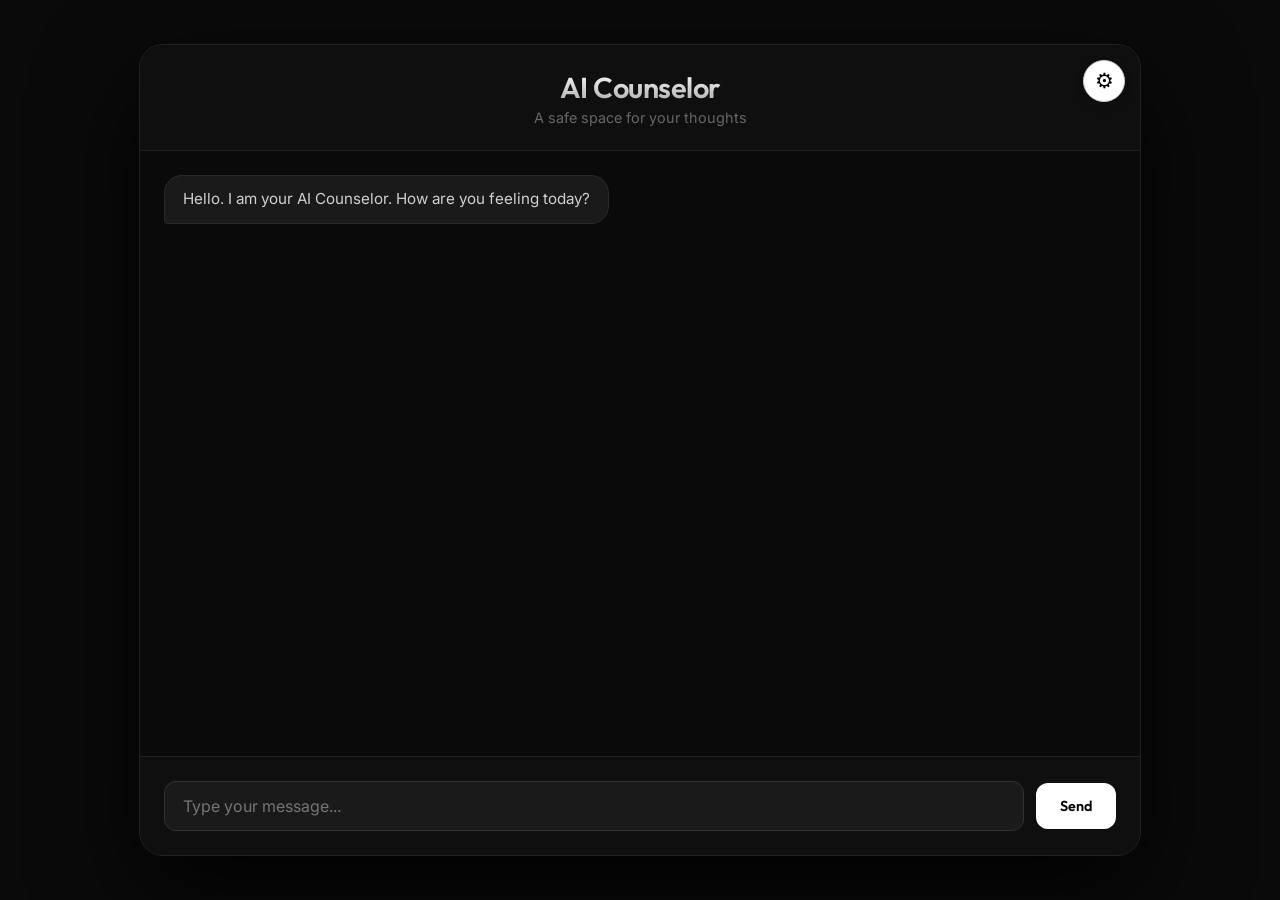
<file: index.html>
<!DOCTYPE html>
<html lang="en">
<head>
    <meta charset="UTF-8">
    <meta name="viewport" content="width=device-width, initial-scale=1.0">
    <title>AI Counselor</title>
    <link rel="preconnect" href="https://fonts.googleapis.com">
    <link rel="preconnect" href="https://fonts.gstatic.com" crossorigin>
    <link href="https://fonts.googleapis.com/css2?family=Inter:wght@300;400;500;600&family=Outfit:wght@400;600&display=swap" rel="stylesheet">
    <link rel="stylesheet" href="style.css">
</head>
<body>
    <div class="app-container">
        <button id="settings-btn" onclick="toggleSettings()" style="position: absolute; top: 15px; right: 15px; width: 42px; height: 42px; border-radius: 50%; background: #fff; border: 1px solid #ccc; color: #000 !important; cursor: pointer; display: flex; align-items: center; justify-content: center; font-size: 1.3rem; box-shadow: 0 4px 10px rgba(0,0,0,0.1); z-index: 100; transition: all 0.2s;" onmouseover="this.style.backgroundColor='#f0f0f0'" onmouseout="this.style.backgroundColor='#fff'">&#9881;</button>
        <header>
            <h1>AI Counselor</h1>
            <p>A safe space for your thoughts</p>
        </header>

        <div id="chat-window" class="chat-window">
            <!-- Messages will appear here -->
            <div class="message ai-message">
                Hello. I am your AI Counselor. How are you feeling today?
            </div>
        </div>


        <div id="settings-modal" class="modal" style="display: none; position: fixed; z-index: 100; left: 0; top: 0; width: 100%; height: 100%; background-color: rgba(0,0,0,0.5); align-items: center; justify-content: center;">
            <div class="modal-content" style="background: white; padding: 20px; border-radius: 10px; width: 300px; box-shadow: 0 4px 15px rgba(0,0,0,0.2); font-family: 'Inter', sans-serif;">
                <h3 style="margin-top: 0;">Account Settings</h3>

                <div style="margin-bottom: 20px;">
                    <div style="display: flex; justify-content: space-between; align-items: center; margin-bottom: 5px;">
                        <label style="font-size: 0.8rem; color: #666; font-weight: 500;">Current Password</label>
                        <button onclick="togglePasswordVisibility()" id="toggle-pass-btn" style="background: none; border: none; color: #007bff; cursor: pointer; font-size: 0.7rem; padding: 0;">Show</button>
                    </div>
                    <div style="display: flex; gap: 5px; margin-bottom: 10px;">
                        <input type="password" id="current-password" readonly style="flex-grow: 1; padding: 8px; border: 1px solid #eee; border-radius: 4px; box-sizing: border-box; font-family: monospace; background: #f9f9f9; color: #999;">
                    </div>
                    <div style="display: flex; flex-direction: column; gap: 8px;">
                        <div style="display: flex; gap: 5px; align-items: center;">
                            <input type="password" id="new-password" placeholder="Enter new password" style="flex-grow: 1; padding: 8px; border: 1px solid #ccc; border-radius: 4px; box-sizing: border-box; font-family: monospace;">
                            <button onclick="toggleNewPasswordVisibility()" id="toggle-new-pass-btn" style="background: none; border: none; color: #007bff; cursor: pointer; font-size: 0.7rem; padding: 0 10px;">Show</button>
                        </div>
                        <button onclick="updatePassword()" style="background: #333; color: white; border: none; padding: 8px 15px; border-radius: 4px; cursor: pointer; font-size: 0.8rem; transition: background 0.2s; width: 100%;">Save Password</button>
                    </div>
                </div>
                <div style="margin-bottom: 20px;">
                    <div style="display: flex; justify-content: space-between; align-items: center; margin-bottom: 5px;">
                        <label style="font-size: 0.8rem; color: #666; font-weight: 500;">Current API Key</label>
                        <button onclick="toggleKeyVisibility()" id="toggle-key-btn" style="background: none; border: none; color: #007bff; cursor: pointer; font-size: 0.7rem; padding: 0;">Show</button>
                    </div>
                    <div style="display: flex; gap: 5px; margin-bottom: 10px;">
                        <input type="password" id="current-api-key" readonly style="flex-grow: 1; padding: 8px; border: 1px solid #eee; border-radius: 4px; box-sizing: border-box; font-family: monospace; background: #f9f9f9; color: #999;">
                    </div>
                    <div style="display: flex; flex-direction: column; gap: 8px;">
                        <div style="display: flex; gap: 5px; align-items: center;">
                            <input type="password" id="new-api-key" placeholder="Enter new API key" style="flex-grow: 1; padding: 8px; border: 1px solid #ccc; border-radius: 4px; box-sizing: border-box; font-family: monospace;">
                            <button onclick="toggleNewKeyVisibility()" id="toggle-new-key-btn" style="background: none; border: none; color: #007bff; cursor: pointer; font-size: 0.7rem; padding: 0 10px;">Show</button>
                        </div>
                        <button onclick="updateApiKey()" style="background: #333; color: white; border: none; padding: 8px 15px; border-radius: 4px; cursor: pointer; font-size: 0.8rem; transition: background 0.2s; width: 100%;">Save API Key</button>
                    </div>
                </div>

                <hr style="border: 0; border-top: 1px solid #eee; margin: 20px 0;">

                <div style="display: flex; flex-direction: column; gap: 10px; margin-bottom: 20px;">
                    <button onclick="clearCurrentSessionHistory()" style="background: #fff; border: 1px solid #ff4d4d; color: #ff4d4d; cursor: pointer; padding: 8px 15px; border-radius: 4px; font-size: 0.8rem; width: 100%; transition: all 0.2s;">Clear Chat History</button>
                    <button onclick="logout()" style="background: #fff; border: 1px solid #333; color: #333; cursor: pointer; padding: 8px 15px; border-radius: 4px; font-size: 0.8rem; width: 100%; transition: all 0.2s;">Logout</button>
                </div>

                <div style="text-align: right;">
                    <button onclick="toggleSettings()" style="background: none; border: none; color: #666; cursor: pointer; padding: 5px 10px; font-size: 0.8rem;">Close</button>
                </div>
            </div>
        </div>

        <div class="input-area">
            <input type="text" id="user-input" placeholder="Type your message..." autocomplete="off">
            <button id="send-btn">Send</button>
        </div>
    </div>
    <script src="script.js"></script>
</body>

</html>
</file>
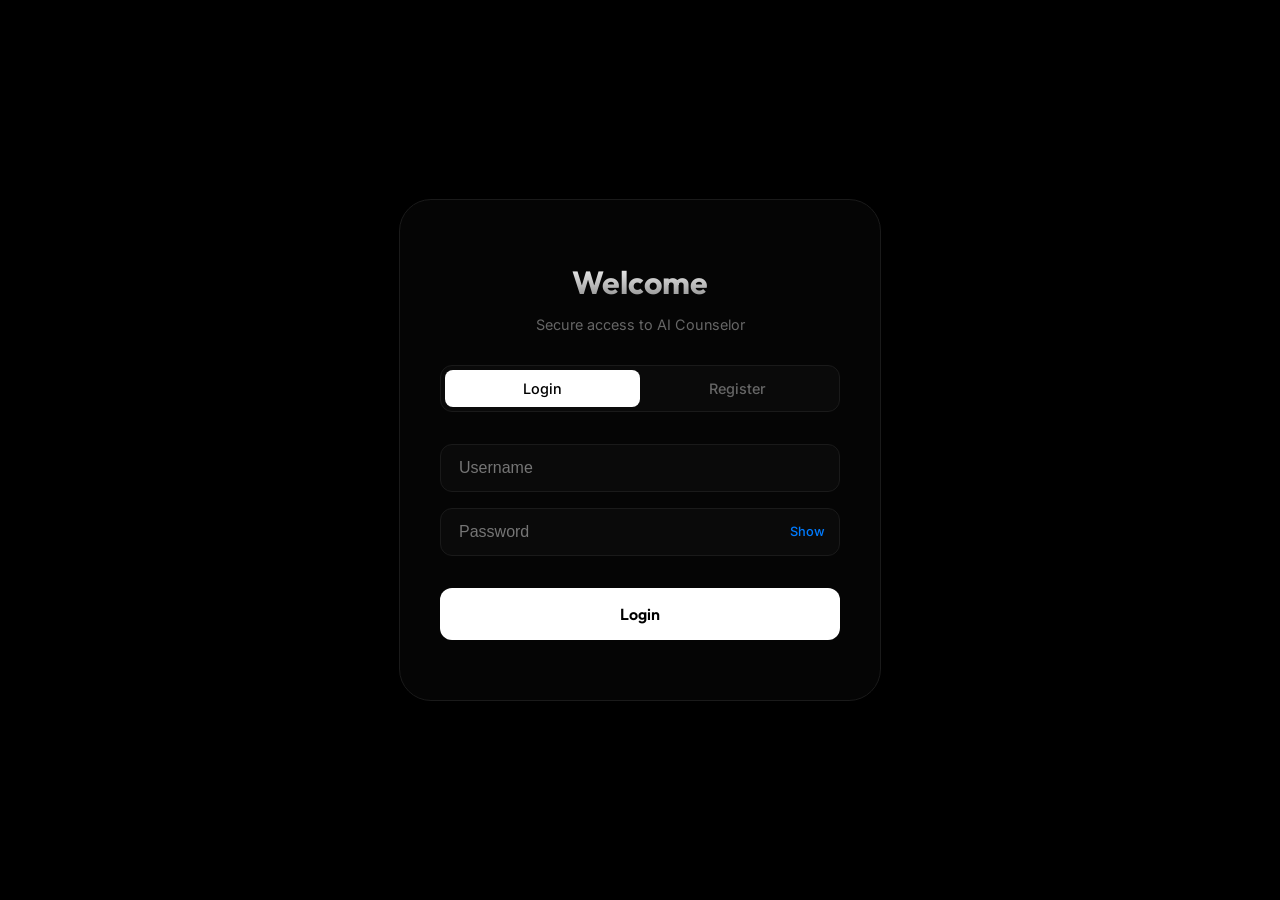
<file: login.html>
<!DOCTYPE html>
<html lang="en">
<head>
    <meta charset="UTF-8">
    <meta name="viewport" content="width=device-width, initial-scale=1.0">
    <title>Welcome | AI Counselor</title>
    <link rel="preconnect" href="https://fonts.googleapis.com">
    <link rel="preconnect" href="https://fonts.gstatic.com" crossorigin>
    <link href="https://fonts.googleapis.com/css2?family=Inter:wght@300;400;500;600&family=Outfit:wght@400;600&display=swap" rel="stylesheet">
    <style>
        body {
            margin: 0;
            padding: 0;
            font-family: 'Inter', sans-serif;
            background-color: #000000;
            color: #e0e0e0;
            display: flex;
            justify-content: center;
            align-items: center;
            height: 100vh;
            -webkit-font-smoothing: antialiased;
        }

        .auth-container {
            width: 90%;
            max-width: 400px;
            background-color: #050505;
            border: 1px solid #1a1a1a;
            border-radius: 32px;
            padding: 40px;
            box-shadow: 0 30px 60px rgba(0,0,0,0.9);
            text-align: center;
        }

        h1 {
            font-family: 'Outfit', sans-serif;
            font-size: 2rem;
            margin-bottom: 8px;
            background: linear-gradient(180deg, #fff 0%, #888 100%);
            -webkit-background-clip: text;
            -webkit-text-fill-color: transparent;
        }

        p {
            color: #666;
            font-size: 0.9rem;
            margin-bottom: 32px;
        }

        .tab-group {
            display: flex;
            background-color: #0a0a0a;
            border: 1px solid #1a1a1a;
            border-radius: 12px;
            margin-bottom: 32px;
            padding: 4px;
        }

        .tab {
            flex: 1;
            padding: 10px;
            cursor: pointer;
            border-radius: 8px;
            font-size: 0.9rem;
            font-weight: 500;
            transition: all 0.3s ease;
            color: #666;
        }

        .tab.active {
            background-color: #ffffff;
            color: #000000;
        }

        .input-group {
            display: flex;
            flex-direction: column;
            gap: 16px;
            margin-bottom: 32px;
        }

        .password-wrapper {
            position: relative;
            display: flex;
            align-items: center;
        }

        .password-wrapper input {
            width: 100%;
            padding-right: 55px;
        }

        .toggle-password {
            position: absolute;
            right: 15px;
            cursor: pointer;
            font-size: 0.8rem;
            user-select: none;
            color: #007bff;
            transition: color 0.2s;
            font-weight: 500;
        }

        .toggle-password:hover {
            color: #4da3ff;
        }


        input {
            background-color: #0a0a0a;
            border: 1px solid #1a1a1a;
            border-radius: 12px;
            padding: 14px 18px;
            color: #fff;
            font-size: 1rem;
            outline: none;
            transition: all 0.3s ease;
        }


        input:focus {
            border-color: #333;
            background-color: #0f0f0f;
        }

        #submit-btn {
            width: 100%;
            background-color: #ffffff;
            color: #000000;
            border: none;
            border-radius: 12px;
            padding: 16px;
            font-family: 'Outfit', sans-serif;
            font-weight: 600;
            font-size: 1rem;
            cursor: pointer;
            transition: all 0.3s ease;
        }

        #submit-btn:hover {
            background-color: #e0e0e0;
            transform: translateY(-2px);
        }

        #message {
            margin-top: 20px;
            font-size: 0.85rem;
            color: #ff4444;
        }
    </style>
</head>
<body>

    <div class="auth-container">
        <h1>Welcome</h1>
        <p>Secure access to AI Counselor</p>

        <div class="tab-group">
            <div id="login-tab" class="tab active" onclick="switchTab('login')">Login</div>
            <div id="register-tab" class="tab" onclick="switchTab('register')">Register</div>
        </div>

        <div class="input-group">
            <input type="text" id="username" placeholder="Username">
            <div class="password-wrapper">
                <input type="password" id="password" placeholder="Password">
                <span class="toggle-password" onclick="toggleLoginPasswordVisibility()" id="login-pass-btn">Show</span>
            </div>
            <input type="text" id="ollama-key" placeholder="Ollama API Key" style="display: none;">
        </div>

        <button id="submit-btn" onclick="handleSubmit()">Login</button>
        <div id="message"></div>
    </div>

    <script>
        let currentMode = 'login';

        function switchTab(mode) {
            currentMode = mode;
            document.getElementById('login-tab').classList.toggle('active', mode === 'login');
            document.getElementById('register-tab').classList.toggle('active', mode === 'register');
            document.getElementById('submit-btn').innerText = mode === 'login' ? 'Login' : 'Register';

            // Show/Hide Ollama Key field based on mode
            document.getElementById('ollama-key').style.display = mode === 'register' ? 'block' : 'none';

            document.getElementById('message').innerText = '';
        }

        async function handleSubmit() {
            const username = document.getElementById('username').value;
            const password = document.getElementById('password').value;
            const ollamaKey = document.getElementById('ollama-key').value;
            const messageDiv = document.getElementById('message');

            if (!username || !password) {
                messageDiv.innerText = "Please fill in all fields";
                return;
            }

            if (currentMode === 'register' && !ollamaKey) {
                messageDiv.innerText = "Please provide your Ollama API Key";
                return;
            }

            try {
                const response = await fetch('/auth', {
                    method: 'POST',
                    headers: { 'Content-Type': 'application/json' },
                    body: JSON.stringify({
                        mode: currentMode,
                        username: username,
                        password: password,
                        ollama_key: ollamaKey
                    })
                });

                const result = await response.json();

                if (result.success) {
                    window.location.href = '/home'; // Redirect to home page
                } else {
                    messageDiv.innerText = result.error || "Authentication failed";
                }
            } catch (error) {
                messageDiv.innerText = "Server error. Please try again.";
            }
        }

        function toggleLoginPasswordVisibility() {
            const passwordInput = document.getElementById('password');
            const toggleBtn = document.getElementById('login-pass-btn');
            if (passwordInput.type === 'password') {
                passwordInput.type = 'text';
                toggleBtn.innerText = 'Hide';
            } else {
                passwordInput.type = 'password';
                toggleBtn.innerText = 'Show';
            }
        }
    </script>
</body>
</html>
</file>
<file: style.css>
body {
    margin: 0;
    padding: 0;
    font-family: 'Inter', -apple-system, BlinkMacSystemFont, "Segoe UI", Roboto, Helvetica, Arial, sans-serif;
    background-color: #0a0a0a;
    color: #e0e0e0;
    display: flex;
    justify-content: center;
    align-items: center;
    height: 100vh;
    -webkit-font-smoothing: antialiased;
}

.app-container {
    width: 95%;
    max-width: 1000px;
    height: 90vh;
    display: flex;
    flex-direction: column;
    background-color: #0f0f0f;
    border: 1px solid #222;
    border-radius: 24px;
    overflow: hidden;
    box-shadow: 0 40px 100px rgba(0,0,0,0.8);
    position: relative;
}

header {
    padding: 24px;
    text-align: center;
    background-color: #0f0f0f;
    border-bottom: 1px solid #222;
    z-index: 10;
}

header h1 {
    margin: 0;
    font-family: 'Outfit', sans-serif;
    font-size: 1.8rem;
    font-weight: 600;
    color: #ffffff;
    letter-spacing: -0.5px;
    background: linear-gradient(180deg, #fff 0%, #aaa 100%);
    -webkit-background-clip: text;
    -webkit-text-fill-color: transparent;
}

header p {
    margin: 4px 0 0;
    font-size: 0.9rem;
    color: #666;
    font-weight: 400;
}

.chat-window {
    flex: 1;
    padding: 24px;
    overflow-y: auto;
    display: flex;
    flex-direction: column;
    gap: 16px;
    background-color: #0a0a0a;
    scroll-behavior: smooth;
}

.chat-window::-webkit-scrollbar {
    width: 5px;
}
.chat-window::-webkit-scrollbar-track {
    background: transparent;
}
.chat-window::-webkit-scrollbar-thumb {
    background: #222;
    border-radius: 10px;
}

.message {
    max-width: 75%;
    padding: 12px 18px;
    border-radius: 18px;
    font-size: 0.95rem;
    line-height: 1.5;
    word-wrap: break-word;
    animation: fadeIn 0.3s ease-out forwards;
}

@keyframes fadeIn {
    from { opacity: 0; transform: translateY(8px); }
    to { opacity: 1; transform: translateY(0); }
}

.ai-message {
    align-self: flex-start;
    background-color: #1a1a1a;
    color: #d0d0d0;
    border: 1px solid #2a2a2a;
    border-bottom-left-radius: 4px;
}

.user-message {
    align-self: flex-end;
    background: #fff;
    color: #000;
    font-weight: 500;
    border-bottom-right-radius: 4px;
}

.input-area {
    padding: 24px;
    background-color: #0f0f0f;
    border-top: 1px solid #222;
    display: flex;
    gap: 12px;
    align-items: center;
}

#user-input {
    flex: 1;
    background-color: #1a1a1a;
    border: 1px solid #333;
    border-radius: 12px;
    padding: 14px 18px;
    color: #fff;
    font-size: 1rem;
    font-family: 'Inter', sans-serif;
    outline: none;
    transition: border-color 0.2s ease;
}

#user-input:focus {
    border-color: #555;
}

#send-btn {
    background-color: #fff;
    color: #000;
    border: none;
    border-radius: 12px;
    padding: 14px 24px;
    font-family: 'Outfit', sans-serif;
    font-weight: 600;
    font-size: 0.9rem;
    cursor: pointer;
    transition: opacity 0.2s ease;
}

#send-btn:hover {
    opacity: 0.9;
}

#send-btn:active {
    transform: scale(0.98);
}

.actions-area {
    padding: 0 24px 0 24px;
    display: flex;
    justify-content: center;
}

#clear-btn {
    transition: all 0.2s ease;
}

#clear-btn:hover {
    background-color: #1a1a1a !important;
    color: #fff !important;
    border-color: #444 !important;
}
</file>
